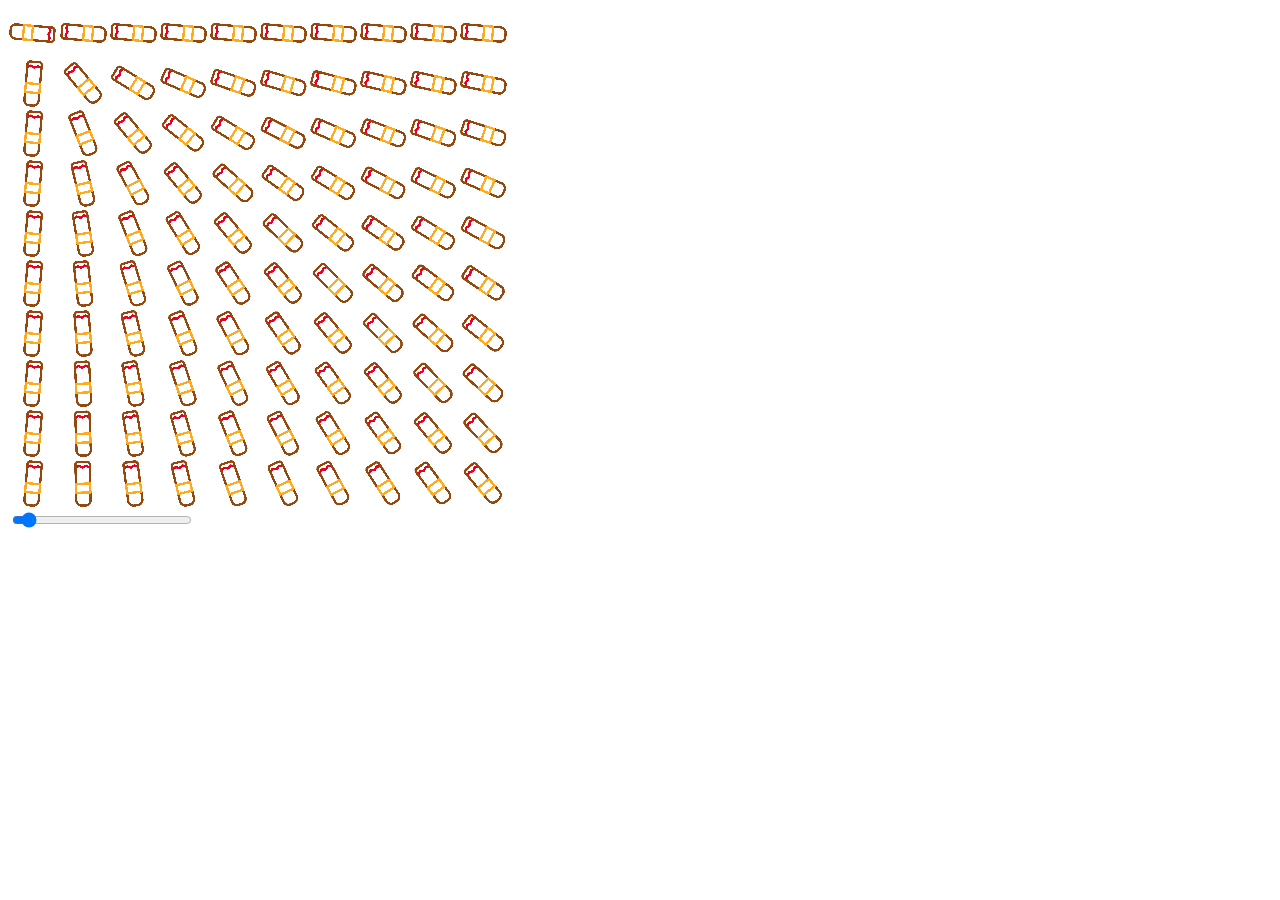
<file: index.html>
<!DOCTYPE html>
<html>

<head>
    <meta charset="UTF-8">
    <title></title>
    <script src="p5/p5.min.js" type="text/javascript"></script>
    <script src="p5/p5.dom.min.js" type="text/javascript"></script>

    <script src="sketch08.js" type="text/javascript"></script>
    <style>
    .murt {
      position:relative;
    }
    </style>


</head>

<body>
<!--
    <img src = "180917_115520_239_MouseX_574_MouseY_321.png"></img>
    <img src = "180917_115532_270_MouseX_425_MouseY_84.png"></img>
    <img src = "180917_120756_599_MouseX_180_MouseY_170.png"></img>
-->

</body>

</html>
</file>
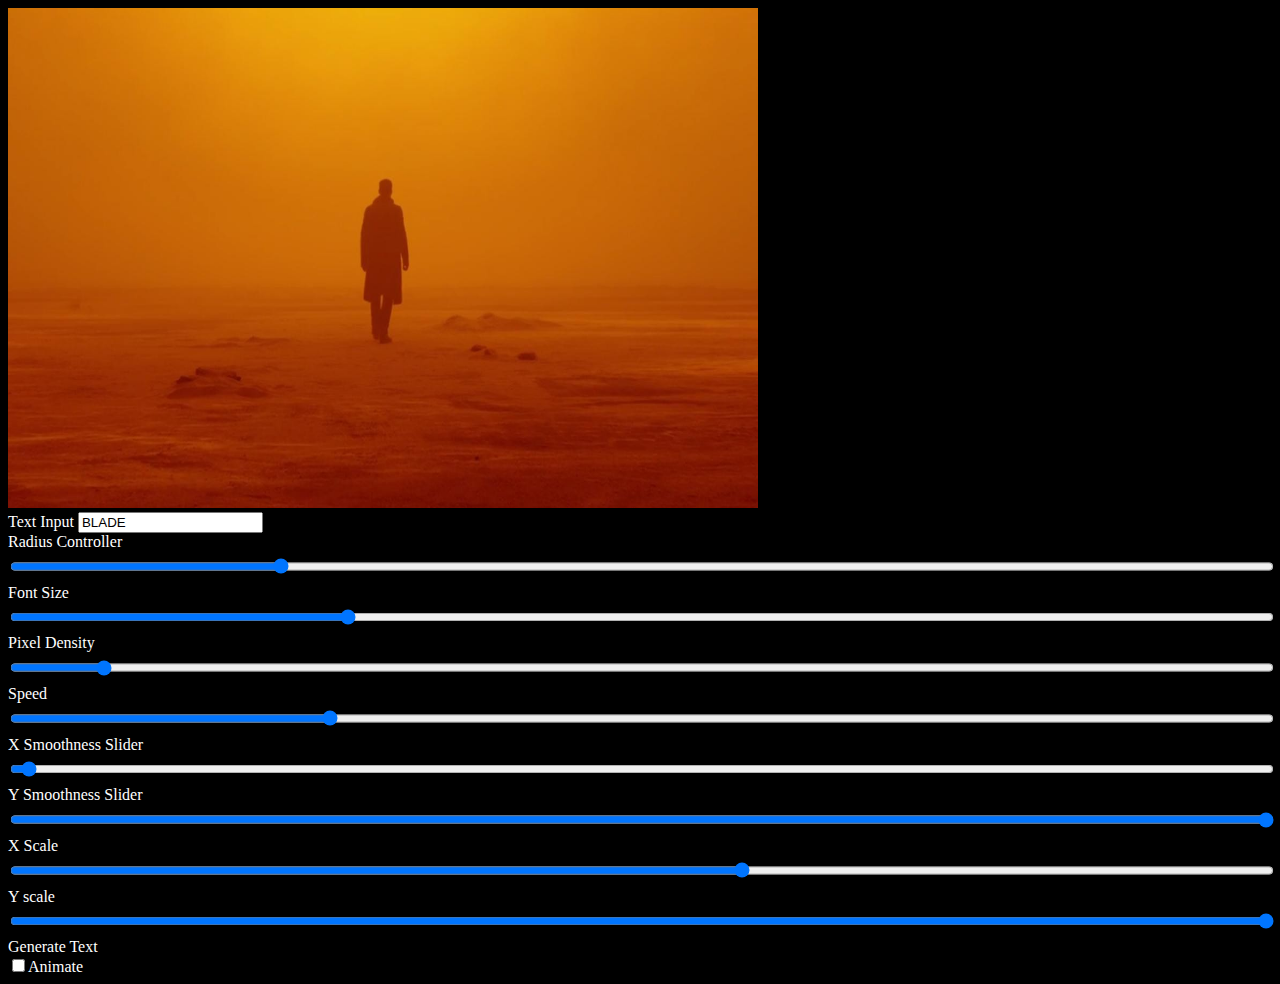
<file: Animation_With_DOM/index.html>
<!DOCTYPE html>
<html>
  <head>
    <meta charset="UTF-8">
    <title></title>
    <link rel="stylesheet" href="https://stackpath.bootstrapcdn.com/bootstrap/4.2.1/css/bootstrap.min.css" integrity="sha384-GJzZqFGwb1QTTN6wy59ffF1BuGJpLSa9DkKMp0DgiMDm4iYMj70gZWKYbI706tWS" crossorigin="anonymous">
    <link rel="stylesheet" href="css/mystyle.css">


    <script src="https://code.jquery.com/jquery-3.3.1.slim.min.js" integrity="sha384-q8i/X+965DzO0rT7abK41JStQIAqVgRVzpbzo5smXKp4YfRvH+8abtTE1Pi6jizo" crossorigin="anonymous"></script>
    <script src="https://cdnjs.cloudflare.com/ajax/libs/popper.js/1.14.6/umd/popper.min.js" integrity="sha384-wHAiFfRlMFy6i5SRaxvfOCifBUQy1xHdJ/yoi7FRNXMRBu5WHdZYu1hA6ZOblgut" crossorigin="anonymous"></script>

    <script src="https://stackpath.bootstrapcdn.com/bootstrap/4.2.1/js/bootstrap.min.js" integrity="sha384-B0UglyR+jN6CkvvICOB2joaf5I4l3gm9GU6Hc1og6Ls7i6U/mkkaduKaBhlAXv9k" crossorigin="anonymous"></script>
    <script src="lib/p5.min.js" type="text/javascript"></script>
    <script src="lib/p5.dom.js" type="text/javascript"></script>
    <script src="lib/generative-design-library.js" type="text/javascript"></script>
    <script src="lib/g.js" type="text/javascript"></script>
    <script src="lib/opentype.js" type="text/javascript"></script>
    <script src="sketch.js" type="text/javascript"></script>
  </head>
  <body bgcolor="#171819">
    <div class="container" class="bgCol">
      <div class="row">
        <div id="canvasHolder" class="col-8"></div>
        <div class="col-4">
          <div class="row">
            <div class="col-12">
              <div id="inputController" class="txtCol rcorners">Text Input </div>
            </div>
          </div>
          <div class="row">
            <div class="col-12">
              <div id="radiusController" class="txtCol">Radius Controller</div>
            </div>
          </div>
          <div class="row">
            <div class="col-12">
              <div id="fontSizeController" class="txtCol">Font Size</div>
            </div>
          </div>
          <div class="row">
            <div class="col-12">
              <div id="densityController" class="txtCol">Pixel Density</div>
            </div>
          </div>
          <div class="row">
            <div class="col-12">
              <div id="speedController" class="txtCol">Speed </div>
            </div>
          </div>
          <div class="row">
            <div class="col-12">
              <div id="smControllerX" class="txtCol" >X Smoothness Slider </div>
            </div>
          </div>
          <div class="row">
            <div class="col-12">
              <div id="smControllerY" class="txtCol">Y Smoothness Slider </div>
            </div>
          </div>
          <div class="row">
            <div class="col-12">
              <div id="xScaleController" class="txtCol">X Scale </div>
            </div>
          </div>
          <div class="row">
            <div class="col-12">
              <div id="yScaleController" class="txtCol">Y scale </div>
            </div>
          </div>
          <div class="row">
            <div class="col-12">
              <div id="animateBoxController" class="txtCol">Generate Text</div>
            </div>
          </div>
        </div>
      </div>
    </div>
  </body>
</html>
</file>
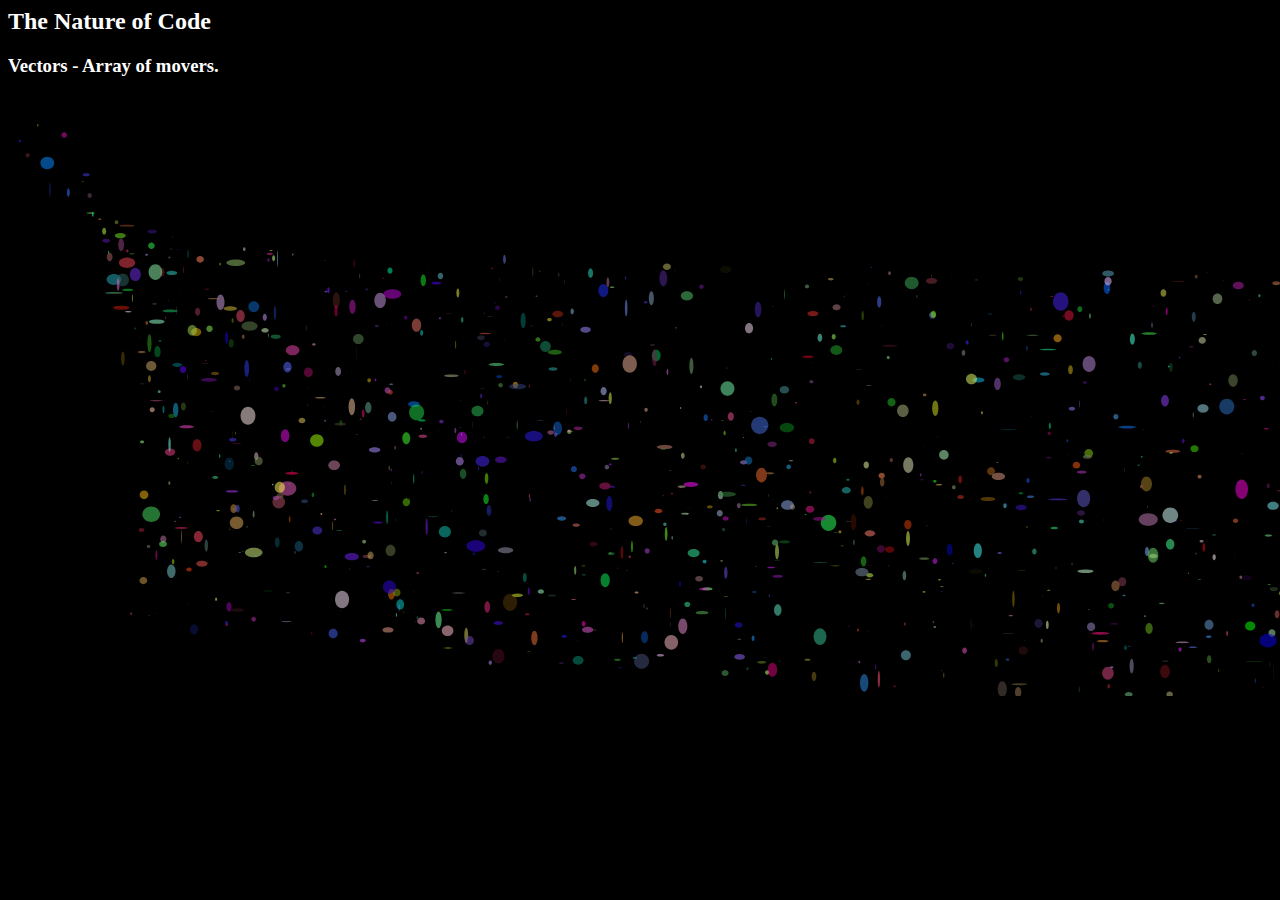
<file: Movers/index.html>
<head>
    <script language="javascript" type="text/javascript" src="p5.min.js"></script>
    <script language="javascript" type="text/javascript" src="sketch17.js"></script>
    <script language="javascript" type="text/javascript" src="mover17.js">
    </script>
</head>

<body style = "background-color:black">
<h2 style = "font-family: Verdana; color: white;">The Nature of Code</h2>
<h3 style = "font-family: Verdana; color: white;">Vectors - Array of movers.</h3>
</body>
</file>
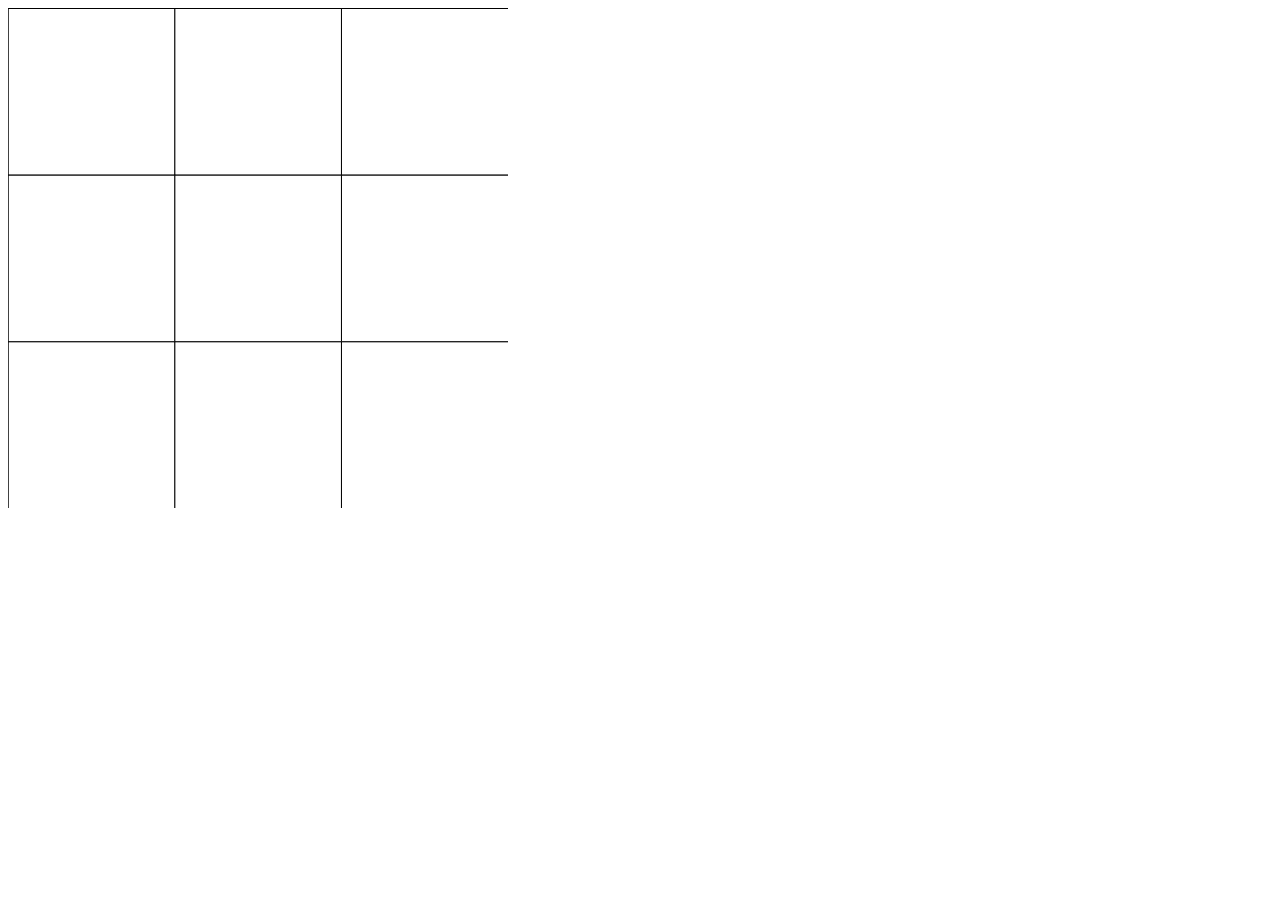
<file: Shape:Rotation/index.html>
<!DOCTYPE html>
<html>

<head>
    <meta charset="UTF-8">
    <title></title>
    <script src="p5/p5.min.js" type="text/javascript"></script>
    <script src="p5/p5.dom.min.js" type="text/javascript"></script>

    <script src="sketch01.js" type="text/javascript"></script>
    <style>
    .murt {
      position:relative;
    }
    </style>


</head>

<body>
<!--
    <img src = "180917_115520_239_MouseX_574_MouseY_321.png"></img>
    <img src = "180917_115532_270_MouseX_425_MouseY_84.png"></img>
    <img src = "180917_120756_599_MouseX_180_MouseY_170.png"></img>
-->

</body>

</html>
</file>
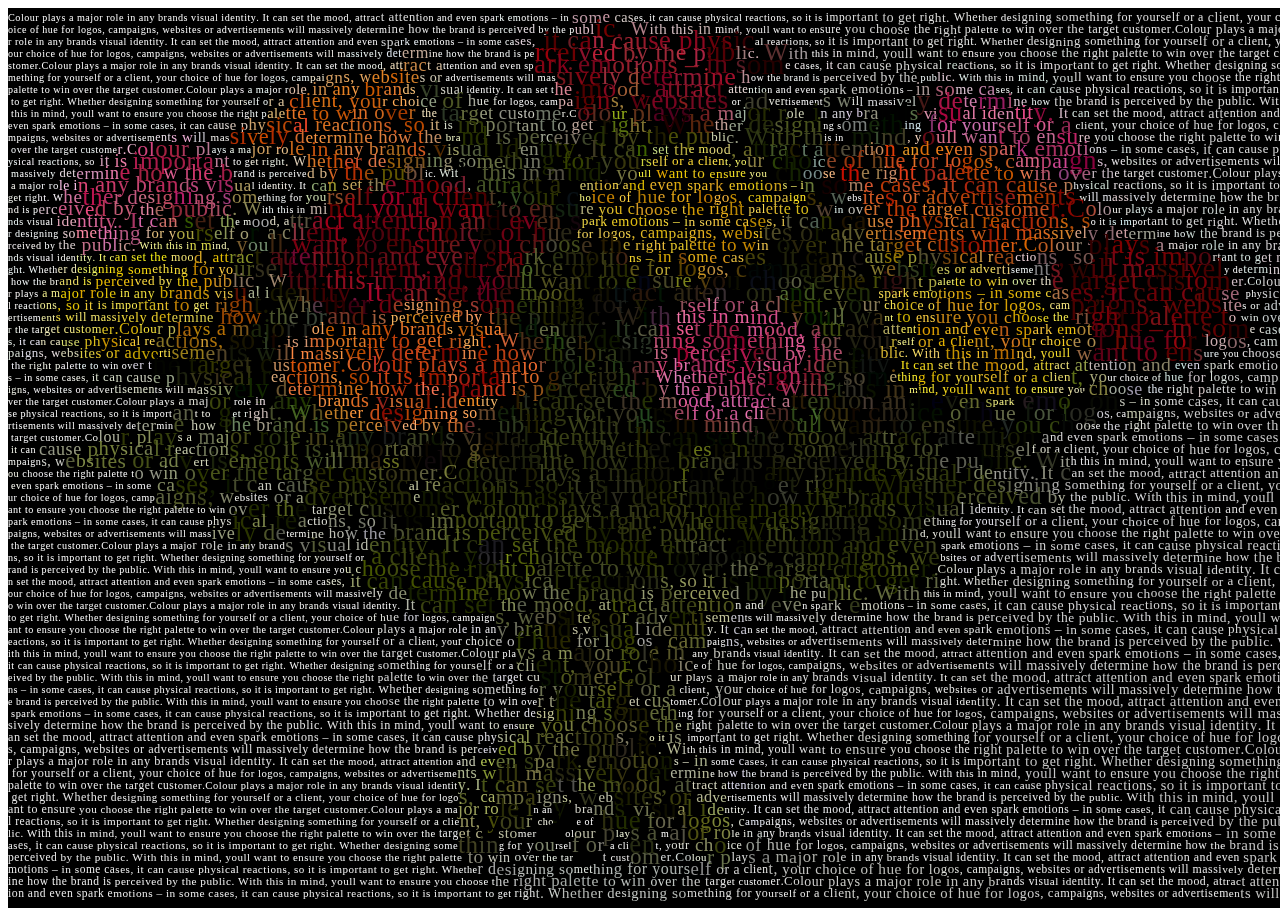
<file: Word_mapped_to_Picture/index.html>
<!DOCTYPE html>
<html>
  <head>
    <meta charset="UTF-8">
    <title></title>
    <script src="p5/p5.min.js" type="text/javascript"></script>
    <script src="generative-design-library/generative-design-library.js" type="text/javascript"></script>

    <script src="sketches/sketch7.js" type="text/javascript"></script>



  </head>
  <body>
  </body>
</html>
</file>
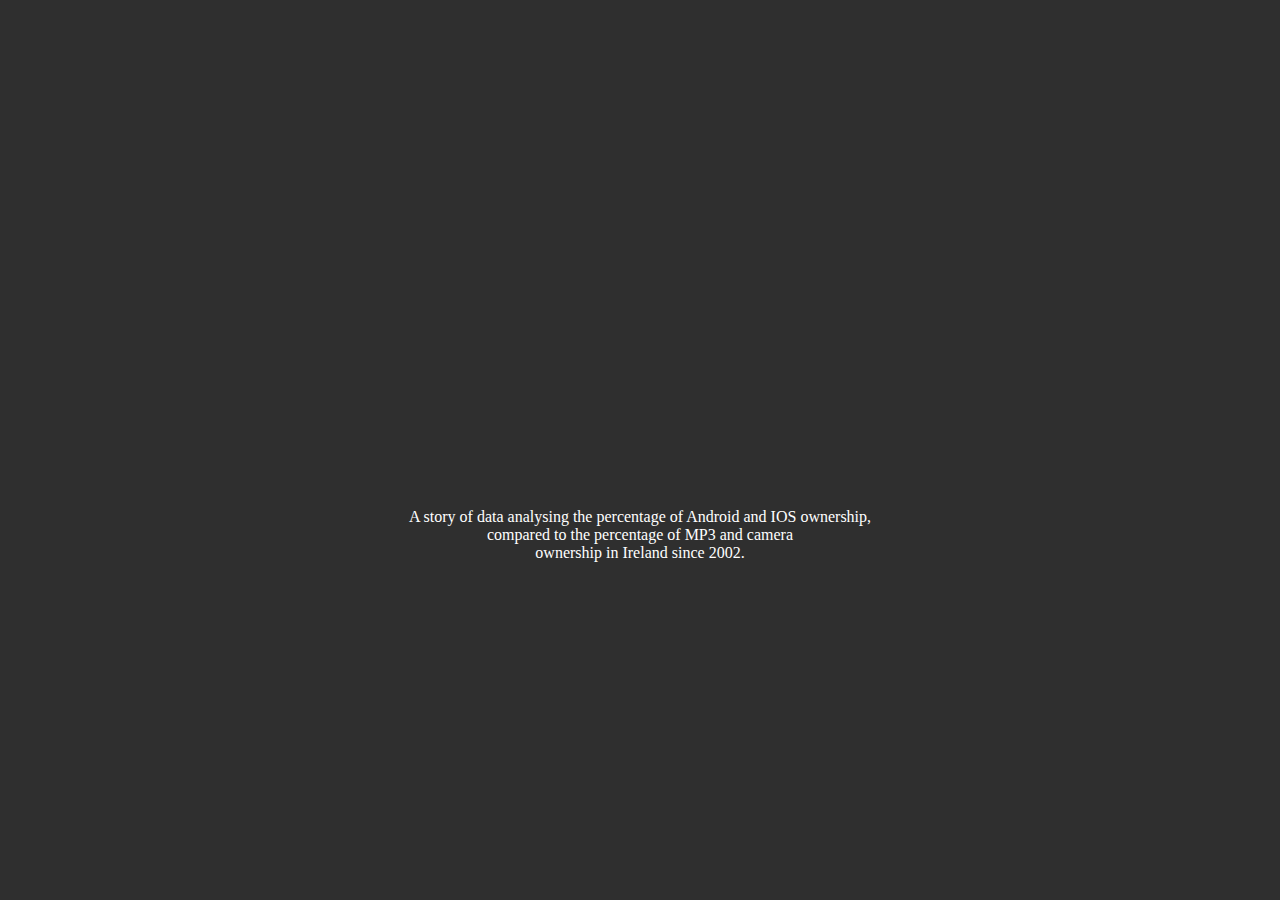
<file: D3_Data_Visualisation/ca1.html>
<!DOCTYPE html>
<head>
<meta charset="utf-8">
<link rel="stylesheet" type="text/css" href="styles/style.css">
<!--   <meta charset="utf-8">
  <meta http-equiv="X-UA-Compatible" content="IE=edge">
  <meta name="viewport" content="width=device-width, initial-scale=1">
  <link href="css/bootstrap.min.css" rel="stylesheet"> -->
</head>
<body class = "svg-container">
<div text-align="center">
<svg width="960" height="500" id="svgMain" align="center" ></svg>
</div>
</body>
<script src="//d3js.org/d3.v4.min.js"></script>

<script>
//-----------------------------------------------------
//              DIMENSIONS & MARGINS
//-----------------------------------------------------
var svg = d3.select("svg"),
    margin = {top: 20, right: 95, bottom: 30, left: 50},
    width = svg.attr("width") - margin.left - margin.right,
    height = svg.attr("height") - margin.top - margin.bottom,
    g = svg.append("g")
    .attr("transform", "translate(" + margin.left + "," + margin.top + ")");


//-----------------------------------------------------
//              TIME PARSER
//-----------------------------------------------------
var parseTime = d3.timeParse("%d-%b-%y");

//-----------------------------------------------------------------
//   USING ORDINAL SCALE TO SELECT DIFF COLOR FOR ALL LINES (Z)
//-----------------------------------------------------------------
var x = d3.scaleTime().range([0, width]),
    y = d3.scaleLinear().range([height, 0]),
    z = d3.scaleOrdinal(["#fd065d", "#6efff0" , "#0072ff" ]);


//-----------------------------------------------------------------------------
// CREATE LINES FOR ALL 3 DEVICES. USING MONOTONEX AS MY CURVE INTERPOLLATIOIN.
//-----------------------------------------------------------------------------
var line = d3.line()
    .curve(d3.curveMonotoneX)
    .x(function(d) { return x(d.year); })
    .y(function(d) { return y(d.percent); });

//---------------------------------------------------------------------------------------------------------
//        LOADING EXTERNAL CSV FILE. CALLING 'SEPERATE' FUNCTION TO GATHER ALL DATA FOR EACH DEVICE
//---------------------------------------------------------------------------------------------------------
var data =d3.csv("csv/data.csv", seperate, function(error, data) {
  if (error) throw error;

  console.log(data);

//-----------------------------------------------------------------------------------------------------------------------
//  USING SLICE METHOD TO EXTRACT THE DATA FOR EACH DEVICE
//  USING 'ID' FOR EACH DEVICE(smartphone,camera,mp3) AND 'VALUES' FOR FOR THE DEVICE DATA. MAPPING ALL THE PERCENTAGES.
//-----------------------------------------------------------------------------------------------------------------------
  var devices = data.columns.slice(1).map(function(id) {
    return {
      id: id,
      values: data.map(function(d) {
        return {year: d.year, percent: d[id]};
      })
    };
  });

//-----------------------------------------------------
//          CREATING FUNCTION FOR GRIDLINES
//-----------------------------------------------------
    function make_x_gridlines() {
        return d3.axisBottom(x)
            .ticks(8)
    }


    function make_y_gridlines() {
        return d3.axisLeft(y)
            .ticks(8)
    }

//-----------------------------------------------------------------------------------------------------
//  X DOMAIN MEASURING 'YEAR'.USING EXTENT IN ORDER TO GET MINIMUM AND MAXIMUM VALUES IN NATURAL ORDER
//-----------------------------------------------------------------------------------------------------
  x.domain(d3.extent(data, function(d) { return d.year; }));

//-----------------------------------------------------------------------------------------------------
//  Y DOMAIN MEASURING 'DEVICES'. GETTING THE MINIMUM TO MAXIMUM 'VALUES' FOR EACH DEVICE
//-----------------------------------------------------------------------------------------------------
  y.domain([
    d3.min(devices, function(c) { return d3.min(c.values, function(d) { return d.percent; }); }),
    d3.max(devices, function(c) { return d3.max(c.values, function(d) { return d.percent; }); })
  ]);

//-----------------------------------------------------------------------------------------------------
//  Z DOMAIN GETTING DEVICE TITLES. RETURN C.ID (SMARTPHONE, CAMERA, MP3)
//-----------------------------------------------------------------------------------------------------
  z.domain(devices.map(function(c) { return c.id; }));

//------------------------------------------------------------------------------------------------------------------
//  APPENDING X AXIS AND TEXT TO THE AXIS(YEAR). REPOSITIONING THE TEXT BY CHANGING THE 'em' VALUE OF 'dx' and 'dy'.
//  USING '0, HEIGHT' AS THE RANGE SO THE X AXIS IS POSITIONED AT THE BOTTOM OF THE GRAPH RATHER THAN THE TOP.
//------------------------------------------------------------------------------------------------------------------
  g.append("g")
      .attr("class", "axis axis--x")
      .attr("transform", "translate(0," + height + ")")
      .call(d3.axisBottom(x))
    .append("text")
      .attr("x", 6)
      .attr("dx", "64.5em")
      .attr("dy", "-0.5em")
      .text("Year");

//------------------------------------------------------------------------------------------------------------------
//  APPENDING Y AXIS AND TEXT TO THE AXIS(%). REPOSITIONING THE TEXT BY CHANGING THE 'em' VALUE OF 'dx' and 'dy'.
//------------------------------------------------------------------------------------------------------------------
  g.append("g")
      .attr("class", "axis axis--y")
      .call(d3.axisLeft(y))
    .append("text")
      .attr("transform", "rotate(-90)")
      .attr("y", 6)
      .attr("dy", "0.71em")
      .attr("dx", "1.5em")
      .attr("fill", "#000")
      .text("Percent %");

 //----------------------
 // ADDING X GRIDLINES.
 //----------------------
  g.append("g")
      .attr("class", "grid")
          .transition()
          .delay(500)
          .duration(2000)
      .attr("transform", "translate(0," + height + ")")
      .call(make_x_gridlines()
          .tickSize(-(height+500))
          .tickFormat("")
      )

 //----------------------
 // ADDING X GRIDLINES.
 //----------------------
  g.append("g")
      .attr("class", "grid")
          .transition()
          .delay(2000)
          .duration(2000)
      .call(make_y_gridlines()
          .tickSize(-(width + 500))
          .tickFormat("")
      )
 //-------------------------------------------------------
 //  Appending narritive text (Downfall of MP3 & Camera)
 //-------------------------------------------------------
  g.append("circle")
				  .transition()
				  .duration(1000)
				  .delay(6000)
				  .attr("r","2")
				  .attr("fill","#ec008c")
				  .attr("stroke","#ec008c")
				  .attr("stroke-width","3px")
				  .attr("cx","410")
				  .attr("cy","35");

    g.append("text")
				  .transition()
				  .duration(1000)
				  .delay(7000)
          .attr("fill","#6efff0")
				  .attr("x","420")
				  .attr("y","55")
				  .style("font", "12.5px Verdana")
				  .text("Plummet of MP3 & Camera");

 //-------------------------------------------------------
 //  Appending narritive text (Fluctuation)
 //-------------------------------------------------------
  g.append("circle")
				  .transition()
				  .duration(1000)
				  .delay(9000)
				  .attr("r","2")
				  .attr("fill","#ec008c")
				  .attr("stroke","#ec008c")
				  .attr("stroke-width","3px")
				  .attr("cx","560")
				  .attr("cy","190");

    g.append("text")
				  .transition()
				  .duration(1000)
				  .delay(10000)
				  .attr("fill","#fd065d")
				  .attr("x","570")
				  .attr("y","205")
				  .style("font", "12.5px Verdana")
				  .text("Fluctuation");

 //-------------------------------------------------------
 //  Appending narritive text (Camera on the rise)
 //-------------------------------------------------------
    g.append("circle")
				  .transition()
				  .duration(1000)
				  .delay(12000)
				  .attr("r","2")
				  .attr("fill","#ec008c")
				  .attr("stroke","#ec008c")
				  .attr("stroke-width","3px")
				  .attr("cx","720")
				  .attr("cy","165");

    g.append("text")
				  .transition()
				  .duration(1000)
				  .delay(13000)
				  .attr("fill","#6efff0")
				  .attr("x","730")
				  .attr("y","180")
				  .style("font", "12.5px Verdana")
				  .text("Camera back on the rise");



 //---------------------------------------------
 // INSERTING THE DATA (DEVICES) TO EACH DEVICE.
 //---------------------------------------------
  var device = g.selectAll(".device")
	    .data(devices)
	    .enter().append("g")
      .attr("class", "device");

 //--------------------------------------------------------------------
 // APPENDING A PATH FOR EACH DEVICE
 // USING TRANSITION METHOD TO ANIMATE THE COLORS ONTO EACH LINE
 //--------------------------------------------------------------------
  device.append("path")
      .transition()
      .delay(100)
      .duration(2500)
      .attr("class", "line")
      .attr("d", function(d) { return line(d.values); }) //DRAWING EACH LINE WITH VALUES(%) FOR EACH DEVICE
      .style("stroke", function(d) { return z(d.id); });

 //----------------------------------------------------------------------------------------
 // APPENDING A TEXT FOR EACH DEVICE NAME
 // USING 'DATUM' METHOD AS OPPOSED TO 'DATA' AS THERE IS MORE THAN ONE DEVICE WITH VALUES
 // USING TRANSFORM,TRANSLATE TO POSITION THE DEVICE NAME TEXT AT THE END OF EACH LINE
 //----------------------------------------------------------------------------------------
  device.append("text")
      .datum(function(d) { return {id: d.id, value: d.values[d.values.length - 1]}; })
      .attr("transform", function(d) { return "translate(" + x(d.value.year) + "," + y(d.value.percent) + ")"; })
      .attr("x", 4)
      .attr("dy", "0.35em")
      .style("font", "12.5px Verdana")
      .text(function(d) { return d.id; });

});

 //-----------------------------------------------------------------------------
 // USING FOR LOOP TO GO THROUGH EACH DIFFERENT DEVICE AND EACH OF THEIR VALUES
 // PASSING 'D' AND 'COLUMNS' AS A PARAMETER
 // THE FUNCTION IS CALLED WHEN LOADING THE EXTERNAL CSV FILE
 //-----------------------------------------------------------------------------

function seperate(d, columns) {
  d.year = parseTime(d.year);
  for (var i = 1, n = columns.length, c; i < n; ++i) d[c = columns[i]] = +d[c];
  return d;
}

</script>
<div id="container">
  <p class = "font">A story of data analysing the percentage of Android and IOS ownership,<br> compared to the percentage of MP3 and camera <br> ownership in Ireland since 2002.
  </p>
</div>
</file>
<file: D3_Data_Visualisation/styles/style.css>
.axis--x path {
  stroke:#ec008c;
}

.axis--x line{
  stroke: #ec008c;
}


.axis--x text{
  fill: white;
  font-size: 12.5px;
}
.axis--y path {
  stroke:#ec008c;
}
.axis--y line{
  stroke: #ec008c;
}


.axis--y text{
  fill: white;
  font-size: 12.5px;
}

.line {
  fill: none;
  stroke: steelblue;
  stroke-width: 2.5px;
}
body{
  background-color: #2f2f2f;

}
/*.svg-container {
  height:100%;
  width:100%;
  max-height:15cm;
  max-width:15cm;
  margin: 0 auto;
  background-image:url('yourSVG.svg');
  background-repeat: no-repeat;
  background-size: contain;
}*/
.font{
  color:white;
  margin-left: 3%;
  font-family: Verdana;
  font-size: 260px;
  text-align: center;
}
.grid line {
  stroke: lightgrey;
  stroke-opacity: 0.3;
  shape-rendering: crispEdges;
}

.grid path {
  stroke-width: 0;
}

.device{
  font-weight: 0;
  stroke: white;
}
#svgMain {
  margin-left:auto;
  margin-right:auto;
  display:block;
}

#container {
  background-color: #2f2f2f;
}

#container p{
  font-size: 1em;
  margin: 0;
  text-align: center;
  -webkit-transition: font-size .5s ease;
  -moz-transition: font-size .5s ease;
  -o-transition: font-size .5s ease;
  transition: font-size .5s ease;
}

#container p:hover {
  font-size: 2em;
}
</file>
<file: Animation_With_DOM/css/mystyle.css>
input[type=range] {
  box-sizing: border-box;
  font-size: @font-size;
  line-height: 1;
  height: 2em;
  background-color: transparent;
  cursor: pointer;

  // * * * RESET * * *

  -webkit-appearance: none;
  width: 100%;

  &::-webkit-slider-thumb {
    -webkit-appearance: none;
  }
  &:focus {
    outline: none;
  }
  &::-ms-track {
    width: 100%;
    cursor: pointer;
    background: transparent;
    border-color: transparent;
    color: transparent;
  }

  // * * * TRUMP * * *

  .mx-trange-trump(){
    width: 2em;
    height: 2em;
    margin-top: 0;
    background-color: @color__fill;
    border-radius: 1em;
    border: 2px solid @color__default;
    cursor: pointer;
  }

  &::-webkit-slider-thumb {
    -webkit-appearance: none;
    .mx-trange-trump();
  }

  &::-moz-range-thumb {
    .mx-trange-trump();
  }

  &::-ms-thumb {
    .mx-trange-trump();
  }

  &:hover{
    &::-webkit-slider-thumb { border-color: @color__hover; }
    &::-moz-range-thumb     { border-color: @color__hover; }
    &::-ms-thumb            { border-color: @color__hover; }
  }

  //&:focus,
  &:active{
    &::-webkit-slider-thumb { border-color: @color__active; }
    &::-moz-range-thumb     { border-color: @color__active; }
    &::-ms-thumb            { border-color: @color__active; }
  }

  // * * * TRACK * * *

  .mx-range-track(){
    width: 100%;
    cursor: pointer;
    height: 1em;
    border-bottom: 2px solid @color__default;
    background-color: transparent;
  }


  &::-webkit-slider-runnable-track {
    .mx-range-track();
  }

  &:focus::-webkit-slider-runnable-track {

  }

  &::-moz-range-track {
    .mx-range-track()
  }

  &::-ms-track {
    background: transparent;
    border-color: transparent;
    color: transparent;
  }
  &::-ms-fill-lower {

  }
  &:focus::-ms-fill-lower {

  }
  &::-ms-fill-upper {

  }
  &:focus::-ms-fill-upper {

  }
}

.txtCol{
  color: white;
}
body {
  background-color: black;
}

/* .rcorners {
  border-radius: 5px;
  background: url(paper.gif);
  background-position: left top;
  background-repeat: repeat;
  padding: 20px;
} */
</file>
